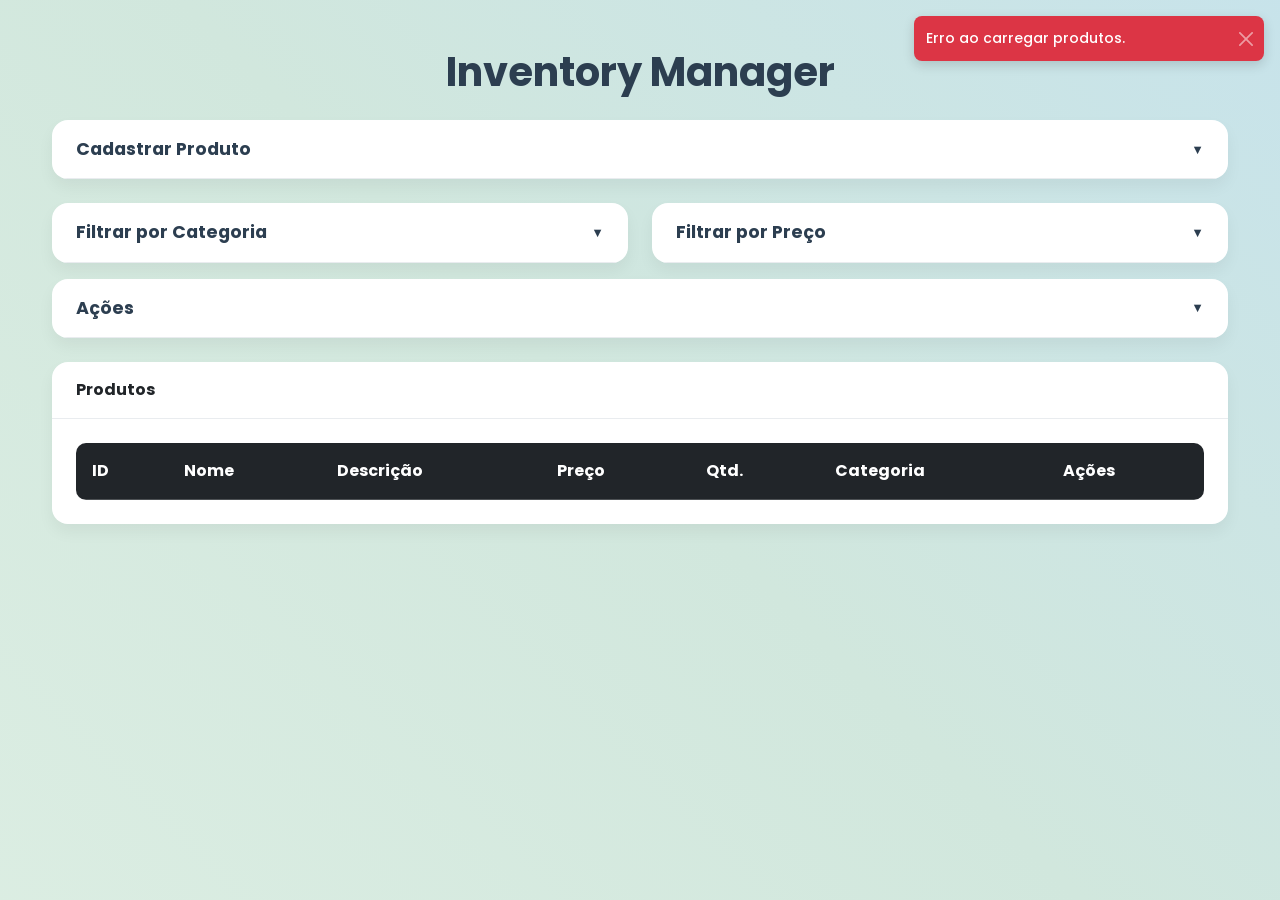
<file: src/main/resources/static/index.html>
<!DOCTYPE html>
<html lang="pt-BR">

<head>
    <meta charset="UTF-8">
    <meta name="viewport" content="width=device-width, initial-scale=1.0">
    <title>Inventory Manager</title>

    <link href="https://cdn.jsdelivr.net/npm/bootstrap@5.3.2/dist/css/bootstrap.min.css" rel="stylesheet">
    <link rel="stylesheet" href="style.css">

</head>

<body class="bg-light">

<div class="stars">
  <div class="star"></div><div class="star"></div><div class="star"></div><div class="star"></div><div class="star"></div>
  <div class="star"></div><div class="star"></div><div class="star"></div><div class="star"></div><div class="star"></div>
  <div class="star"></div><div class="star"></div><div class="star"></div><div class="star"></div><div class="star"></div>
  <div class="star"></div><div class="star"></div><div class="star"></div><div class="star"></div><div class="star"></div>
  <div class="star"></div><div class="star"></div><div class="star"></div><div class="star"></div><div class="star"></div>
  <div class="star"></div><div class="star"></div><div class="star"></div><div class="star"></div><div class="star"></div>
  <div class="star"></div><div class="star"></div><div class="star"></div><div class="star"></div><div class="star"></div>
  <div class="star"></div><div class="star"></div><div class="star"></div><div class="star"></div><div class="star"></div>
  <div class="star"></div><div class="star"></div><div class="star"></div><div class="star"></div><div class="star"></div>
  <div class="star"></div><div class="star"></div><div class="star"></div><div class="star"></div><div class="star"></div>
</div>

<div id="notification-area" class="position-fixed top-0 end-0 p-3" style="z-index: 1050;"></div>

<div class="container mt-5 mb-5">

    <h1 class="text-center mb-4">Inventory Manager</h1>

    <!-- CADASTRAR PRODUTO -->
    <div class="card mb-4" data-hover-collapse="true">
        <div class="card-header">
            <button class="btn w-100 text-start fw-bold" data-bs-toggle="collapse" data-bs-target="#cadastroProduto">
                Cadastrar Produto
            </button>
        </div>

        <div id="cadastroProduto" class="collapse">
            <div class="card-body">
                <div class="row g-3">
                    <div class="col-md-6">
                        <input id="name" class="form-control" placeholder="Nome do produto" required>
                    </div>
                    <div class="col-md-3">
                        <input id="price" type="number" step="0.01" class="form-control" placeholder="Preço" required>
                    </div>
                    <div class="col-md-3">
                        <input id="quantity" type="number" class="form-control" placeholder="Quantidade" required>
                    </div>
                    <div class="col-12">
                        <input id="shortDescription" class="form-control" placeholder="Descrição curta">
                    </div>
                    <div class="col-12">
                        <textarea id="longDescription" class="form-control" placeholder="Descrição longa" rows="3"></textarea>
                    </div>
                    <div class="col-md-6">
                        <select id="category" class="form-select">
                            <option value="ELECTRONICS">Electronics</option>
                            <option value="FOOD">Food</option>
                            <option value="CLOTHING">Clothing</option>
                        </select>
                    </div>
                    <div class="col-md-6 d-grid">
                        <button type="button" class="btn btn-primary" onclick="createProduct()">
                            Cadastrar Produto
                        </button>
                    </div>
                </div>
            </div>
        </div>
    </div>

    <div class="row">
        <div class="col-lg-6">
            <!-- FILTRO POR CATEGORIA -->
            <div class="card mb-3" data-hover-collapse="true">
                <div class="card-header">
                    <button class="btn w-100 text-start fw-bold" data-bs-toggle="collapse" data-bs-target="#filtroCategoria">
                        Filtrar por Categoria
                    </button>
                </div>
                <div id="filtroCategoria" class="collapse">
                    <div class="card-body">
                        <div class="row g-3 align-items-end">
                            <div class="col-md-8">
                                <select id="filterCategory" class="form-select">
                                    <option value="">Todas Categorias</option>
                                    <option value="ELECTRONICS">Electronics</option>
                                    <option value="FOOD">Food</option>
                                    <option value="CLOTHING">Clothing</option>
                                </select>
                            </div>
                            <div class="col-md-4 d-grid">
                                <button type="button" class="btn btn-secondary" onclick="filterProducts()">
                                    Filtrar
                                </button>
                            </div>
                        </div>
                    </div>
                </div>
            </div>
        </div>
        <div class="col-lg-6">
            <!-- FILTRO POR INTERVALO DE PREÇO -->
            <div class="card mb-3" data-hover-collapse="true">
                <div class="card-header">
                    <button class="btn w-100 text-start fw-bold" data-bs-toggle="collapse" data-bs-target="#filtroPreco">
                        Filtrar por Preço
                    </button>
                </div>
                <div id="filtroPreco" class="collapse">
                    <div class="card-body">
                        <div class="row g-3 align-items-end">
                            <div class="col-md-4">
                                <input id="minPrice" type="number" step="1" min="0" class="form-control" placeholder="Mínimo">
                            </div>
                            <div class="col-md-4">
                                <input id="maxPrice" type="number" step="1" min="0" class="form-control" placeholder="Máximo">
                            </div>
                            <div class="col-md-4 d-grid">
                                <button type="button" class="btn btn-secondary" onclick="filterProducts()">
                                    Filtrar
                                </button>
                            </div>
                        </div>
                    </div>
                </div>
            </div>
        </div>
    </div>


    <!-- ORDENAR E ESTOQUE BAIXO -->
    <div class="card mb-4" data-hover-collapse="true">
        <div class="card-header">
            <button class="btn w-100 text-start fw-bold" data-bs-toggle="collapse" data-bs-target="#ordenarEstoque">
                Ações
            </button>
        </div>
        <div id="ordenarEstoque" class="collapse">
            <div class="card-body">
                <div class="d-flex gap-2 flex-wrap">
                    <button type="button" class="btn btn-outline-primary" onclick="orderProducts('asc')">
                        Preço ↑
                    </button>
                    <button type="button" class="btn btn-outline-primary" onclick="orderProducts('desc')">
                        Preço ↓
                    </button>
                    <button type="button" class="btn btn-info text-white" onclick="loadProducts()">
                        Atualizar Lista
                    </button>
                    <button type="button" class="btn btn-warning" onclick="lowStock()">
                        Estoque Baixo
                    </button>
                </div>
            </div>
        </div>
    </div>

    <!-- PRODUTOS -->
    <div class="card">
        <div class="card-header fw-bold">
            Produtos
        </div>
        <div class="card-body">
            <div class="table-responsive">
                <table class="table table-striped align-middle">
                    <thead class="table-dark">
                    <tr>
                        <th>ID</th>
                        <th>Nome</th>
                        <th>Descrição</th>
                        <th>Preço</th>
                        <th>Qtd.</th>
                        <th>Categoria</th>
                        <th>Ações</th>
                    </tr>
                    </thead>
                    <tbody id="productTable"></tbody>
                </table>
            </div>
        </div>
    </div>

</div>

<!-- Modal Detalhes do Produto -->
<div class="modal fade" id="productDetailsModal" tabindex="-1" aria-labelledby="productDetailsModalLabel" aria-hidden="true">
    <div class="modal-dialog modal-lg">
        <div class="modal-content">
            <div class="modal-header">
                <h5 class="modal-title" id="productDetailsModalLabel">Detalhes do Produto</h5>
                <button type="button" class="btn-close" data-bs-dismiss="modal" aria-label="Close"></button>
            </div>
            <div class="modal-body">
                <h3 id="modalProductName"></h3>
                <p><strong>ID:</strong> <span id="modalProductId"></span></p>
                <p><strong>Categoria:</strong> <span id="modalProductCategory"></span></p>
                <p><strong>Preço:</strong> R$ <span id="modalProductPrice"></span></p>
                <p><strong>Quantidade em Estoque:</strong> <span id="modalProductQuantity"></span></p>
                <hr>
                <h5>Descrição Curta</h5>
                <p id="modalProductShortDescription"></p>
                <hr>
                <h5>Descrição Longa</h5>
                <p id="modalProductLongDescription"></p>
            </div>
            <div class="modal-footer">
                <button type="button" class="btn btn-secondary" data-bs-dismiss="modal">Fechar</button>
            </div>
        </div>
    </div>
</div>

<!-- Modal de Confirmação de Exclusão -->
<div class="modal fade" id="deleteConfirmModal" tabindex="-1" aria-labelledby="deleteConfirmModalLabel" aria-hidden="true">
    <div class="modal-dialog">
        <div class="modal-content">
            <div class="modal-header">
                <h5 class="modal-title" id="deleteConfirmModalLabel">Confirmar Exclusão</h5>
                <button type="button" class="btn-close" data-bs-dismiss="modal" aria-label="Close"></button>
            </div>
            <div class="modal-body">
                Tem certeza que deseja excluir este produto? Esta ação não pode ser desfeita.
            </div>
            <div class="modal-footer">
                <button type="button" class="btn btn-secondary" data-bs-dismiss="modal">Cancelar</button>
                <button type="button" class="btn btn-danger" id="confirmDeleteBtn">Excluir</button>
            </div>
        </div>
    </div>
</div>

<!-- Modal Editar Produto -->
<div class="modal fade" id="editProductModal" tabindex="-1">
    <div class="modal-dialog">
        <div class="modal-content">
            <div class="modal-header">
                <h5 class="modal-title">Editar Produto</h5>
                <button type="button" class="btn-close" data-bs-dismiss="modal"></button>
            </div>

            <div class="modal-body">
                <input type="hidden" id="editId">

                <div class="mb-2">
                    <input id="editName" class="form-control" placeholder="Nome">
                </div>

                <div class="mb-2">
                    <input id="editPrice" type="number" class="form-control" placeholder="Preço">
                </div>

                <div class="mb-2">
                    <input id="editQuantity" type="number" class="form-control" placeholder="Quantidade">
                </div>

                <div class="mb-2">
                    <input id="editShortDescription" class="form-control" placeholder="Descrição curta">
                </div>

                <div class="mb-2">
                    <textarea id="editLongDescription" class="form-control"></textarea>
                </div>

                <div class="mb-2">
                    <select id="editCategory" class="form-select">
                        <option value="ELECTRONICS">Electronics</option>
                        <option value="FOOD">Food</option>
                        <option value="CLOTHING">Clothing</option>
                    </select>
                </div>
            </div>

            <div class="modal-footer">
                <button class="btn btn-primary" onclick="updateProduct()">Salvar</button>
            </div>
        </div>
    </div>
</div>


<script src="https://cdn.jsdelivr.net/npm/bootstrap@5.3.2/dist/js/bootstrap.bundle.min.js"></script>
<script src="script.js"></script>

</body>
</html>
</file>
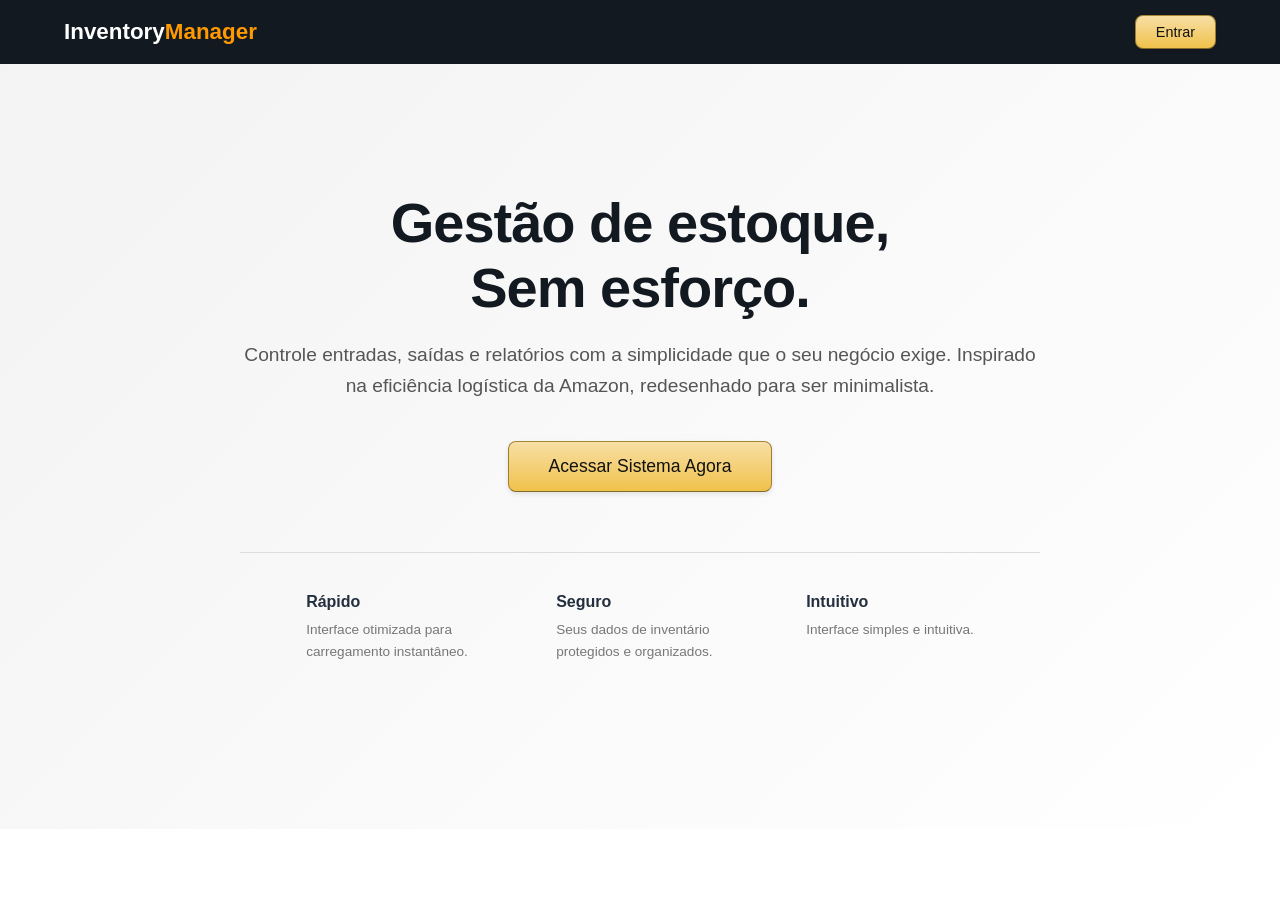
<file: src/main/resources/static/home.html>
<!DOCTYPE html>
<html lang="pt-br">
<head>
    <meta charset="UTF-8">
    <meta name="viewport" content="width=device-width, initial-scale=1.0">
    <title>Inventory Manager | Home</title>
    <style>
        :root {
            --amazon-dark: #131921;
            --amazon-navy: #232f3e;
            --amazon-orange: #ff9900;
            --amazon-orange-hover: #e48900;
            --bg-light: #f3f3f3;
            --text-main: #111;
            --white: #ffffff;
        }

        * {
            margin: 0;
            padding: 0;
            box-sizing: border-box;
            font-family: 'Segoe UI', Tahoma, Geneva, Verdana, sans-serif;
        }

        body {
            background-color: var(--white);
            color: var(--text-main);
            overflow-x: hidden;
        }

        header {
            background-color: var(--amazon-dark);
            padding: 15px 5%;
            display: flex;
            justify-content: space-between;
            align-items: center;
            box-shadow: 0 2px 5px rgba(0,0,0,0.1);
        }

        .logo {
            color: var(--white);
            font-size: 1.4rem;
            font-weight: 700;
            text-decoration: none;
        }

        .logo span {
            color: var(--amazon-orange);
        }

        /* --- Hero Section --- */
        .hero-container {
            display: flex;
            align-items: center;
            justify-content: center;
            min-height: 85vh;
            background: linear-gradient(135deg, #f3f3f3 0%, #ffffff 100%);
            padding: 0 5%;
            text-align: center;
        }

        .hero-content {
            max-width: 800px;
        }

        .hero-content h1 {
            font-size: 3.5rem;
            color: var(--amazon-dark);
            margin-bottom: 20px;
            letter-spacing: -1px;
        }

        .hero-content p {
            font-size: 1.2rem;
            color: #555;
            margin-bottom: 40px;
            line-height: 1.6;
        }

        .btn-amazon {
            background-color: var(--amazon-orange);
            background: linear-gradient(to bottom, #f7dfa5, #f0c14b); /* Gradiente clássico */
            border: 1px solid;
            border-color: #a88734 #9c7e31 #846a29;
            color: #111;
            padding: 14px 40px;
            font-size: 1.1rem;
            border-radius: 8px;
            cursor: pointer;
            text-decoration: none;
            font-weight: 500;
            transition: all 0.2s;
            display: inline-block;
            box-shadow: 0 2px 5px rgba(0,0,0,0.1);
        }

        .btn-amazon:hover {
            background: linear-gradient(to bottom, #f5d78e, #eeb933);
            border-color: #a88734 #9c7e31 #846a29;
            transform: translateY(-1px);
        }

        .btn-amazon:active {
            background: #f0c14b;
            box-shadow: inset 0 3px 5px rgba(0,0,0,0.1);
        }

        .features-minimal {
            display: flex;
            justify-content: center;
            gap: 50px;
            margin-top: 60px;
            border-top: 1px solid #ddd;
            padding-top: 40px;
        }

        .feature-item {
            text-align: left;
            max-width: 200px;
        }

        .feature-item h3 {
            font-size: 1rem;
            margin-bottom: 8px;
            color: var(--amazon-navy);
        }

        .feature-item p {
            font-size: 0.85rem;
            color: #777;
        }

        @media (max-width: 600px) {
            .hero-content h1 { font-size: 2.2rem; }
            .features-minimal { flex-direction: column; align-items: center; gap: 30px; }
        }
    </style>
</head>
<body>

<header>
    <a href="#" class="logo">Inventory<span>Manager</span></a>
    <a href="index.html" class="btn-amazon" style="padding: 8px 20px; font-size: 0.9rem;">Entrar</a>
</header>

<main class="hero-container">
    <div class="hero-content">
        <h1>Gestão de estoque, <br>Sem esforço.</h1>
        <p>Controle entradas, saídas e relatórios com a simplicidade que o seu negócio exige. Inspirado na eficiência logística da Amazon, redesenhado para ser minimalista.</p>

        <a href="index.html" class="btn-amazon">Acessar Sistema Agora</a>

        <div class="features-minimal">
            <div class="feature-item">
                <h3>Rápido</h3>
                <p>Interface otimizada para carregamento instantâneo.</p>
            </div>
            <div class="feature-item">
                <h3>Seguro</h3>
                <p>Seus dados de inventário protegidos e organizados.</p>
            </div>
            <div class="feature-item">
                <h3>Intuitivo</h3>
                <p>Interface simples e intuitiva.</p>
            </div>
        </div>
    </div>
</main>
</body>
</html>
</file>
<file: src/main/resources/static/style.css>
/* =========================
FONTE E ANIMAÇÕES GLOBAIS
========================= */
@import url('https://fonts.googleapis.com/css2?family=Poppins:wght@400;600;700&display=swap');

body {
    font-family: 'Poppins', sans-serif;
    color: #333;
    -webkit-font-smoothing: antialiased;
    -moz-osx-font-smoothing: grayscale;

    /* Fundo com gradiente animado */
    background: linear-gradient(45deg, #e8f5e9, #d1e7dd, #bbdefb, #e3f2fd);
    background-size: 400% 400%;
    animation: gradientAnimation 20s ease infinite;
    overflow-x: hidden; /* Previne scrollbar horizontal das estrelas */
}

/* Animação do gradiente */
@keyframes gradientAnimation {
    0% { background-position: 0% 50%; }
    50% { background-position: 100% 50%; }
    100% { background-position: 0% 50%; }
}

/* Animação de fade-in para a página */
@keyframes fadeIn {
    from { opacity: 0; transform: translateY(10px); }
    to { opacity: 1; transform: translateY(0); }
}

body {
    animation: fadeIn 0.5s ease-out, gradientAnimation 20s ease infinite;
}

/* =========================
CONTAINER E TÍTULO
========================= */
.container {
    max-width: 1200px;
    position: relative; /* Garante que o conteúdo fique sobre as estrelas */
    z-index: 2;
}

h1 {
    color: #2c3e50;
    font-weight: 700;
    margin-bottom: 2rem !important;
}

/* =========================
CARDS
========================= */
.card {
    border: none;
    border-radius: 16px;
    box-shadow: 0 8px 16px rgba(0,0,0,0.05);
    margin-bottom: 2.5rem; /* Aumentado para dar mais espaço */
    overflow: hidden;
    transition: box-shadow 0.3s ease, background-color 0.3s ease;
    background-color: #ffffff; /* Garante que o card tenha fundo branco */
}

.card[data-hover-collapse="true"]:hover {
    background-color: #2196f3; /* Azul no hover */
    color: #fff; /* Texto branco para legibilidade */
    box-shadow: 0 12px 24px rgba(0,0,0,0.1);
}

.card-header {
    background-color: transparent; /* Remove o fundo branco para herdar do card */
    border-bottom: 1px solid #e9ecef;
    padding: 1rem 1.5rem;
    transition: background-color 0.3s ease;
}

.card[data-hover-collapse="true"]:hover .card-header {
    background-color: transparent; /* Herda a cor azul do card pai */
    border-bottom-color: rgba(255, 255, 255, 0.2);
}

.card-header .btn {
    font-weight: 600;
    font-size: 1.1rem;
    color: #2c3e50;
    padding: 0;
    text-align: left;
    width: 100%;
    border: none;
    background: none;
    display: flex;
    justify-content: space-between;
    align-items: center;
    transition: color 0.3s ease;
}

.card[data-hover-collapse="true"]:hover .card-header .btn {
    color: #fff;
}

.card-header .btn:hover {
    background-color: transparent;
    box-shadow: none;
    transform: none;
}

.card-header .btn::after {
    content: '▼';
    font-size: 0.8rem;
    transition: transform 0.3s ease;
}

.card-header .btn[aria-expanded="true"]::after {
    transform: rotate(180deg);
}

.card-body {
    padding: 1.5rem;
    background-color: transparent; /* Garante que o corpo do card herde a cor */
}

/* =========================
FORMULÁRIOS E INPUTS
========================= */
.form-control,
.form-select {
    border-radius: 8px;
    border: 1px solid #ced4da;
    padding: 0.75rem 1rem;
    transition: all 0.2s ease;
}

.form-control:focus,
.form-select:focus {
    border-color: #007bff;
    box-shadow: 0 0 0 0.2rem rgba(0,123,255,.25);
}

/* Estilos dos inputs no card azul */
.card[data-hover-collapse="true"]:hover .form-control,
.card[data-hover-collapse="true"]:hover .form-select {
    background-color: rgba(255, 255, 255, 0.1);
    border-color: rgba(255, 255, 255, 0.5);
    color: #fff;
}

.card[data-hover-collapse="true"]:hover .form-control::placeholder {
    color: rgba(255, 255, 255, 0.7);
}

.card[data-hover-collapse="true"]:hover .form-select {
    background-image: url("data:image/svg+xml,%3csvg xmlns='http://www.w3.org/2000/svg' viewBox='0 0 16 16'%3e%3cpath fill='none' stroke='%23ffffff' stroke-linecap='round' stroke-linejoin='round' stroke-width='2' d='m2 5 6 6 6-6'/%3e%3c/svg%3e");
}

/* Corrige a cor do texto das opções do select no card azul */
.card[data-hover-collapse="true"]:hover .form-select option {
    color: #212529;
    background: #fff;
}

textarea.form-control {
    resize: vertical;
}

/* =========================
BOTÕES
========================= */
.btn {
    border-radius: 8px;
    font-weight: 600;
    padding: 0.75rem 1.5rem;
    transition: all 0.2s ease;
}

.btn:hover {
    transform: translateY(-2px);
    box-shadow: 0 4px 8px rgba(0,0,0,0.1);
}

.btn:active {
    transform: translateY(0);
    box-shadow: none;
}

/* Estilos dos botões no card azul */
.card[data-hover-collapse="true"]:hover .btn-secondary {
    background-color: #fff;
    color: #2196f3;
    border-color: #fff;
}
.card[data-hover-collapse="true"]:hover .btn-outline-primary {
    color: #fff;
    border-color: #fff;
}
.card[data-hover-collapse="true"]:hover .btn-outline-primary:hover {
    background-color: #fff;
    color: #2196f3;
}


.btn-primary { background-color: #007bff; border-color: #007bff; }
.btn-primary:hover { background-color: #0056b3; border-color: #004085; }

.btn-secondary { background-color: #6c757d; border-color: #6c757d; }
.btn-secondary:hover { background-color: #5a6268; border-color: #545b62; }

.btn-info { background-color: #17a2b8; border-color: #17a2b8; }
.btn-info:hover { background-color: #138496; border-color: #117a8b; }

.btn-warning { color: #fff; background-color: #ffc107; border-color: #ffc107; }
.btn-warning:hover { background-color: #e0a800; border-color: #d39e00; }

.btn-danger { background-color: #dc3545; border-color: #dc3545; }
.btn-danger:hover { background-color: #c82333; border-color: #bd2130; }

.btn-outline-primary:hover { color: #fff; }

.btn-sm { padding: 0.25rem 0.75rem; font-size: 0.875rem; }

/* =========================
TABELA
========================= */
.table-responsive { border-radius: 10px; overflow: hidden; }
.table { margin-bottom: 0; }
.table thead { background-color: #343a40; color: #ffffff; }
.table th, .table td { padding: 1rem; vertical-align: middle; }
.table-striped tbody tr:nth-of-type(odd) { background-color: rgba(0,0,0,.02); }
.table tbody tr:hover { background-color: rgba(0,123,255,.075); }

/* =========================
MODAL
========================= */
.modal-content { border-radius: 16px; border: none; }
.modal-header { background-color: #f8f9fa; border-bottom: 1px solid #dee2e6; border-top-left-radius: 16px; border-top-right-radius: 16px; }
.modal-title { color: #2c3e50; font-weight: 600; }
.modal-body h3 { color: #007bff; font-weight: 600; margin-bottom: 1rem; }
.modal-body hr { margin: 1.5rem 0; }

/* =========================
NOTIFICAÇÕES (TOASTS)
========================= */
#notification-area .toast { border-radius: 8px; box-shadow: 0 4px 12px rgba(0,0,0,0.15); }
.bg-success { background-color: #28a745 !important; }
.bg-danger { background-color: #dc3545 !important; }
.bg-warning { background-color: #ffc107 !important; color: #212529 !important; }
.bg-info { background-color: #17a2b8 !important; }
.toast-body { font-weight: 500; }

/* =========================
ESTRELAS CADENTES
========================= */
.stars {
  position: fixed;
  top: 0;
  left: 0;
  width: 100%;
  height: 120%;
  transform: rotate(-45deg);
  z-index: 1;
}

.star {
  --star-color: #FFD700; /* Cor dourada para maior destaque */
  --star-tail-length: 6em;
  --star-tail-height: 2px;
  --star-width: calc(var(--star-tail-length) / 6);
  --fall-duration: 9s;
  --tail-fade-duration: var(--fall-duration);

  position: absolute;
  top: var(--top-offset);
  left: 0;
  width: var(--star-tail-length);
  height: var(--star-tail-height);
  color: var(--star-color);
  background: linear-gradient(45deg, currentColor, transparent);
  border-radius: 50%;
  filter: drop-shadow(0 0 6px currentColor);
  transform: translate3d(104em, 0, 0);
  animation: fall var(--fall-duration) var(--fall-delay) linear infinite, tail-fade var(--tail-fade-duration) var(--fall-delay) ease-out infinite;
}

.star:nth-child(1) { --star-tail-length: 5.5em; --top-offset: 81.2vh; --fall-duration: 11.2s; --fall-delay: 5.9s; }
.star:nth-child(2) { --star-tail-length: 7.4em; --top-offset: 2.6vh; --fall-duration: 8.9s; --fall-delay: 3.1s; }
.star:nth-child(3) { --star-tail-length: 5.1em; --top-offset: 99.8vh; --fall-duration: 10.3s; --fall-delay: 2.4s; }
.star:nth-child(4) { --star-tail-length: 5.2em; --top-offset: 1.1vh; --fall-duration: 7.9s; --fall-delay: 4.5s; }
.star:nth-child(5) { --star-tail-length: 6.8em; --top-offset: 7.1vh; --fall-duration: 11.8s; --fall-delay: 0.6s; }
.star:nth-child(6) { --star-tail-length: 6.9em; --top-offset: 23.4vh; --fall-duration: 11.5s; --fall-delay: 8.4s; }
.star:nth-child(7) { --star-tail-length: 6.4em; --top-offset: 6.1vh; --fall-duration: 11.7s; --fall-delay: 0.3s; }
.star:nth-child(8) { --star-tail-length: 6.8em; --top-offset: 13.3vh; --fall-duration: 11.5s; --fall-delay: 8.5s; }
.star:nth-child(9) { --star-tail-length: 6.2em; --top-offset: 35.6vh; --fall-duration: 11.2s; --fall-delay: 6.9s; }
.star:nth-child(10) { --star-tail-length: 5.1em; --top-offset: 9.6vh; --fall-duration: 10.8s; --fall-delay: 0.4s; }
.star:nth-child(11) { --star-tail-length: 7.4em; --top-offset: 99.5vh; --fall-duration: 6.9s; --fall-delay: 6.2s; }
.star:nth-child(12) { --star-tail-length: 6.3em; --top-offset: 28.3vh; --fall-duration: 6.1s; --fall-delay: 3.7s; }
.star:nth-child(13) { --star-tail-length: 5.8em; --top-offset: 4.1vh; --fall-duration: 6.8s; --fall-delay: 1.1s; }
.star:nth-child(14) { --star-tail-length: 5.9em; --top-offset: 24.1vh; --fall-duration: 11.9s; --fall-delay: 3.6s; }
.star:nth-child(15) { --star-tail-length: 6.9em; --top-offset: 9.4vh; --fall-duration: 11.4s; --fall-delay: 8.9s; }
.star:nth-child(16) { --star-tail-length: 6.5em; --top-offset: 74.8vh; --fall-duration: 10.5s; --fall-delay: 6.1s; }
.star:nth-child(17) { --star-tail-length: 5.4em; --top-offset: 52.1vh; --fall-duration: 11.6s; --fall-delay: 2.8s; }
.star:nth-child(18) { --star-tail-length: 6.8em; --top-offset: 8.1vh; --fall-duration: 10.1s; --fall-delay: 8.2s; }
.star:nth-child(19) { --star-tail-length: 6.1em; --top-offset: 82.2vh; --fall-duration: 11.9s; --fall-delay: 9.3s; }
.star:nth-child(20) { --star-tail-length: 5.5em; --top-offset: 1.6vh; --fall-duration: 10.1s; --fall-delay: 2.3s; }
.star:nth-child(21) { --star-tail-length: 5.1em; --top-offset: 73.3vh; --fall-duration: 8.4s; --fall-delay: 4.8s; }
.star:nth-child(22) { --star-tail-length: 5.1em; --top-offset: 87.1vh; --fall-duration: 11.5s; --fall-delay: 7.9s; }
.star:nth-child(23) { --star-tail-length: 5.3em; --top-offset: 2.4vh; --fall-duration: 6.8s; --fall-delay: 4.3s; }
.star:nth-child(24) { --star-tail-length: 5.1em; --top-offset: 7.4vh; --fall-duration: 6.7s; --fall-delay: 4.1s; }
.star:nth-child(25) { --star-tail-length: 5.6em; --top-offset: 5.6vh; --fall-duration: 11.9s; --fall-delay: 5.5s; }
.star:nth-child(26) { --star-tail-length: 7.4em; --top-offset: 88.5vh; --fall-duration: 11.8s; --fall-delay: 9.8s; }
.star:nth-child(27) { --star-tail-length: 5.8em; --top-offset: 9.1vh; --fall-duration: 6.4s; --fall-delay: 2.9s; }
.star:nth-child(28) { --star-tail-length: 5.1em; --top-offset: 19.3vh; --fall-duration: 8.8s; --fall-delay: 8.1s; }
.star:nth-child(29) { --star-tail-length: 7.4em; --top-offset: 4.2vh; --fall-duration: 11.3s; --fall-delay: 6.6s; }
.star:nth-child(30) { --star-tail-length: 7.1em; --top-offset: 10.9vh; --fall-duration: 7.8s; --fall-delay: 1.5s; }
.star:nth-child(31) { --star-tail-length: 6.8em; --top-offset: 5.2vh; --fall-duration: 7.5s; --fall-delay: 7.2s; }
.star:nth-child(32) { --star-tail-length: 6.2em; --top-offset: 2.2vh; --fall-duration: 7.7s; --fall-delay: 0.1s; }
.star:nth-child(33) { --star-tail-length: 5.4em; --top-offset: 30.1vh; --fall-duration: 11.9s; --fall-delay: 2.2s; }
.star:nth-child(34) { --star-tail-length: 5.7em; --top-offset: 5.1vh; --fall-duration: 8.4s; --fall-delay: 9.9s; }
.star:nth-child(35) { --star-tail-length: 6.9em; --top-offset: 10.8vh; --fall-duration: 10.9s; --fall-delay: 4.1s; }
.star:nth-child(36) { --star-tail-length: 6.4em; --top-offset: 2.9vh; --fall-duration: 8.7s; --fall-delay: 9.6s; }
.star:nth-child(37) { --star-tail-length: 5.1em; --top-offset: 3.1vh; --fall-duration: 6.5s; --fall-delay: 6.3s; }
.star:nth-child(38) { --star-tail-length: 5.2em; --top-offset: 3.6vh; --fall-duration: 11.9s; --fall-delay: 9.5s; }
.star:nth-child(39) { --star-tail-length: 7.2em; --top-offset: 98.2vh; --fall-duration: 11.1s; --fall-delay: 3.2s; }
.star:nth-child(40) { --star-tail-length: 6.8em; --top-offset: 98.5vh; --fall-duration: 8.7s; --fall-delay: 4.9s; }
.star:nth-child(41) { --star-tail-length: 6.8em; --top-offset: 18.2vh; --fall-duration: 8.9s; --fall-delay: 0.5s; }
.star:nth-child(42) { --star-tail-length: 6.1em; --top-offset: 4.3vh; --fall-duration: 8.8s; --fall-delay: 8.4s; }
.star:nth-child(43) { --star-tail-length: 5.7em; --top-offset: 40.3vh; --fall-duration: 11.3s; --fall-delay: 4.4s; }
.star:nth-child(44) { --star-tail-length: 5.1em; --top-offset: 54.2vh; --fall-duration: 11.2s; --fall-delay: 2.7s; }
.star:nth-child(45) { --star-tail-length: 5.9em; --top-offset: 3.2vh; --fall-duration: 8.9s; --fall-delay: 9.9s; }
.star:nth-child(46) { --star-tail-length: 6.9em; --top-offset: 1.3vh; --fall-duration: 7.6s; --fall-delay: 8.3s; }
.star:nth-child(47) { --star-tail-length: 5.5em; --top-offset: 1.7vh; --fall-duration: 11.1s; --fall-delay: 2.1s; }
.star:nth-child(48) { --star-tail-length: 5.1em; --top-offset: 1.9vh; --fall-duration: 11.9s; --fall-delay: 9.4s; }
.star:nth-child(49) { --star-tail-length: 5.8em; --top-offset: 98.1vh; --fall-duration: 10.7s; --fall-delay: 1.8s; }
.star:nth-child(50) { --star-tail-length: 5.4em; --top-offset: 1.1vh; --fall-duration: 11.8s; --fall-delay: 3.9s; }


.star::before, .star::after {
  position: absolute;
  content: '';
  top: 0;
  left: calc(var(--star-width) / -2);
  width: var(--star-width);
  height: 100%;
  background: linear-gradient(45deg, transparent, currentColor, transparent);
  border-radius: inherit;
  animation: blink 2s linear infinite;
}

.star::before {
  transform: rotate(45deg);
}

.star::after {
  transform: rotate(-45deg);
}

@keyframes fall {
  to {
    transform: translate3d(-30em, 0, 0);
  }
}

@keyframes tail-fade {
  0%, 50% {
    width: var(--star-tail-length);
    opacity: 1;
  }

  70%, 80% {
    width: 0;
    opacity: 0.4;
  }

  100% {
    width: 0;
    opacity: 0;
  }
}

@keyframes blink {
  50% {
    opacity: 0.6;
  }
}
</file>
